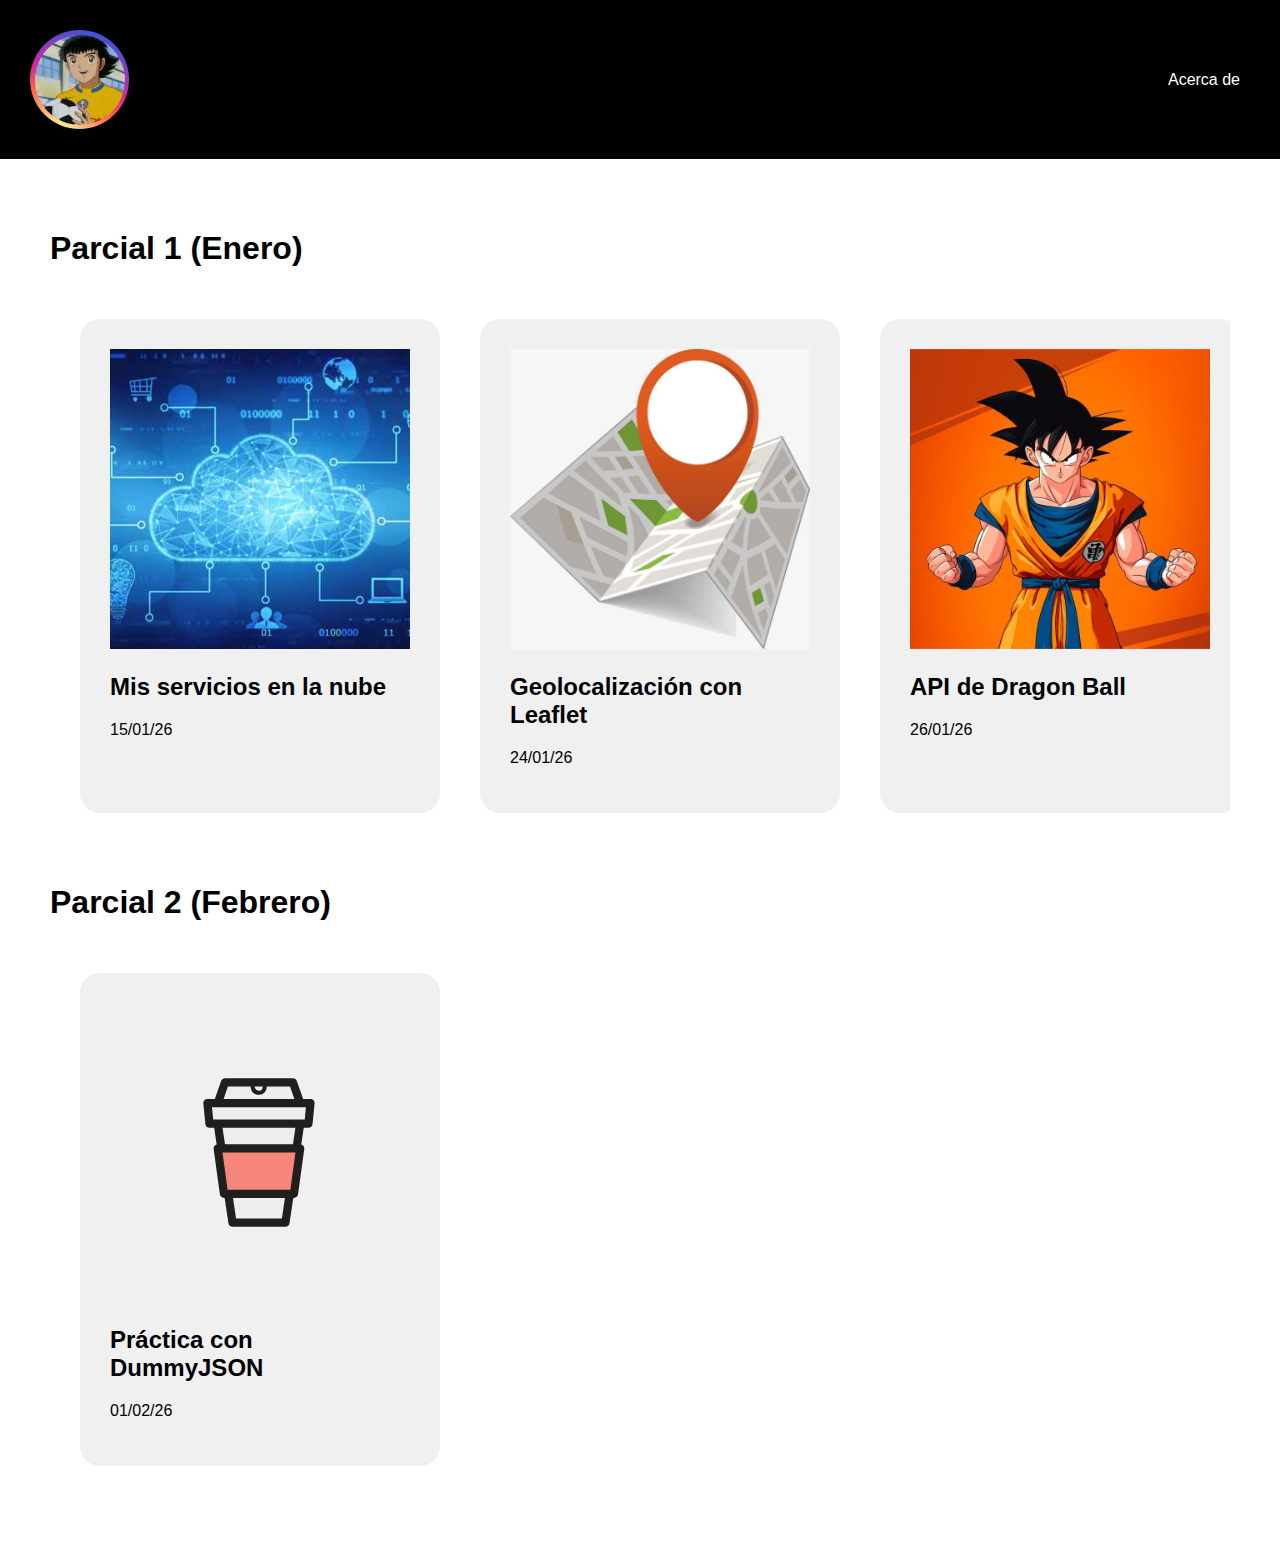
<file: index.html>
<!DOCTYPE html>
<html lang="en">
<head>
    <meta charset="UTF-8">
    <meta name="viewport" content="width=device-width, initial-scale=1.0">
    <title>Prácticas de Santiago</title>
    <link rel="stylesheet" href="style.css">
</head>
<body>
    <header>
        <div class="ig-story">
            <a href="https://www.instagram.com/santiago.gozz">
            <img src="img/Oliver-Atom-America.png" alt="Logo">
            </a>
        </div>
        
        <nav>
            <a href="">Acerca de</a>
        </nav>
    </header>

    <div class="practices">
        
        <h1>Parcial 1 (Enero)</h1>
        
        <div class="carousel-container">
            <div class="practice-card">
                <a href="/cloudservices/">
                    <div class="practice-img">
                        <img src="img/cloud.jpg" alt="Imagen">
                    </div>
                </a>
                <div class="practice-info">
                    <h2>Mis servicios en la nube</h2>
                    <p>15/01/26</p>
                </div>
            </div>

            <div class="practice-card">
                <a href="/map geolocalization/">
                    <div class="practice-img">
                        <img src="img/geolocalizacion.png" alt="Imagen">
                    </div>
                </a>
                <div class="practice-info">
                    <h2>Geolocalización con Leaflet</h2>
                    <p>24/01/26</p>
                </div>
            </div>

            <div class="practice-card">
                <a href="/dragonball/">
                    <div class="practice-img">
                        <img src="img/dragonball.webp" alt="Imagen">
                    </div>
                </a>
                <div class="practice-info">
                    <h2>API de Dragon Ball</h2>
                    <p>26/01/26</p>
                </div>
            </div>

            <div class="practice-card">
                <a href="/practica_proyecto/">
                    <div class="practice-img">
                        <img src="img/dobleL.png" alt="Imagen">
                    </div>
                </a>
                <div class="practice-info">
                    <h2>Integración de API propia</h2>
                    <p>26/01/26</p>
                </div>
            </div>
        </div>

        <h1>Parcial 2 (Febrero)</h1>

        <div class="carousel-container">
            <div class="practice-card">
                <a href="/practica_dummyJSON/">
                    <div class="practice-img">
                        <img src="img/coffee.svg" alt="Imagen">
                    </div>
                </a>
                <div class="practice-info">
                    <h2>Práctica con DummyJSON</h2>
                    <p>01/02/26</p>
                </div>
            </div>
        </div>
    </div>
</body>
</html>
</file>
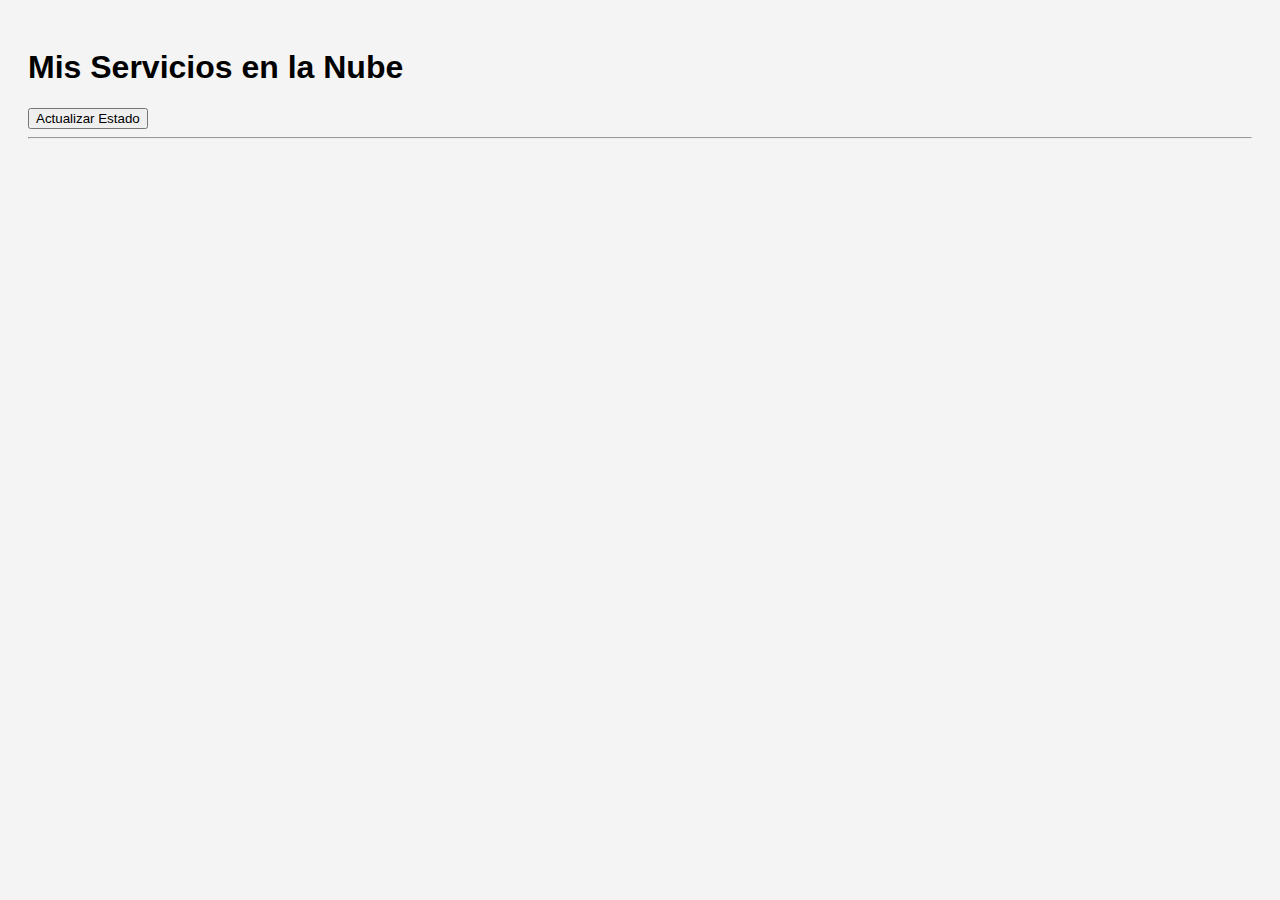
<file: cloudservices/index.html>
<!DOCTYPE html> 
<html lang="es"> 
<head> 
   <meta charset="UTF-8"> 
   <title>Dashboard Cloud</title> 
   <style>
body { font-family: sans-serif; background-color: #f4f4f4; padding: 20px; }
.contenedor { display: flex; gap: 20px; flex-wrap: wrap; }

/* Estilos de las tarjetas */
.card {
background: white;
padding: 15px;
border-radius: 8px;
box-shadow: 0 2px 5px  rgba(0,0,0,0.1);
width: 250px;
}
.card h3 { margin-top: 0; color: #333; }
.tipo { font-weight: bold; color: #555; font-size: 0.9em; }

/* Colores para el estado */
.activo { color: green; font-weight: bold; }
.inactivo { color: red; font-weight: bold; } 
   </style> 
</head> 
<body> 
   <h1>Mis Servicios en la Nube</h1> 
   <button onclick="cargarServicios()">Actualizar Estado</button> 
   <hr>

<!-- Aquí se inyectarán las tarjetas dinámicamente --> 
   <div id="contenedor-servicios" class="contenedor"></div> 
   <script src="app.js"></script> 
</body> 
</html>
</file>
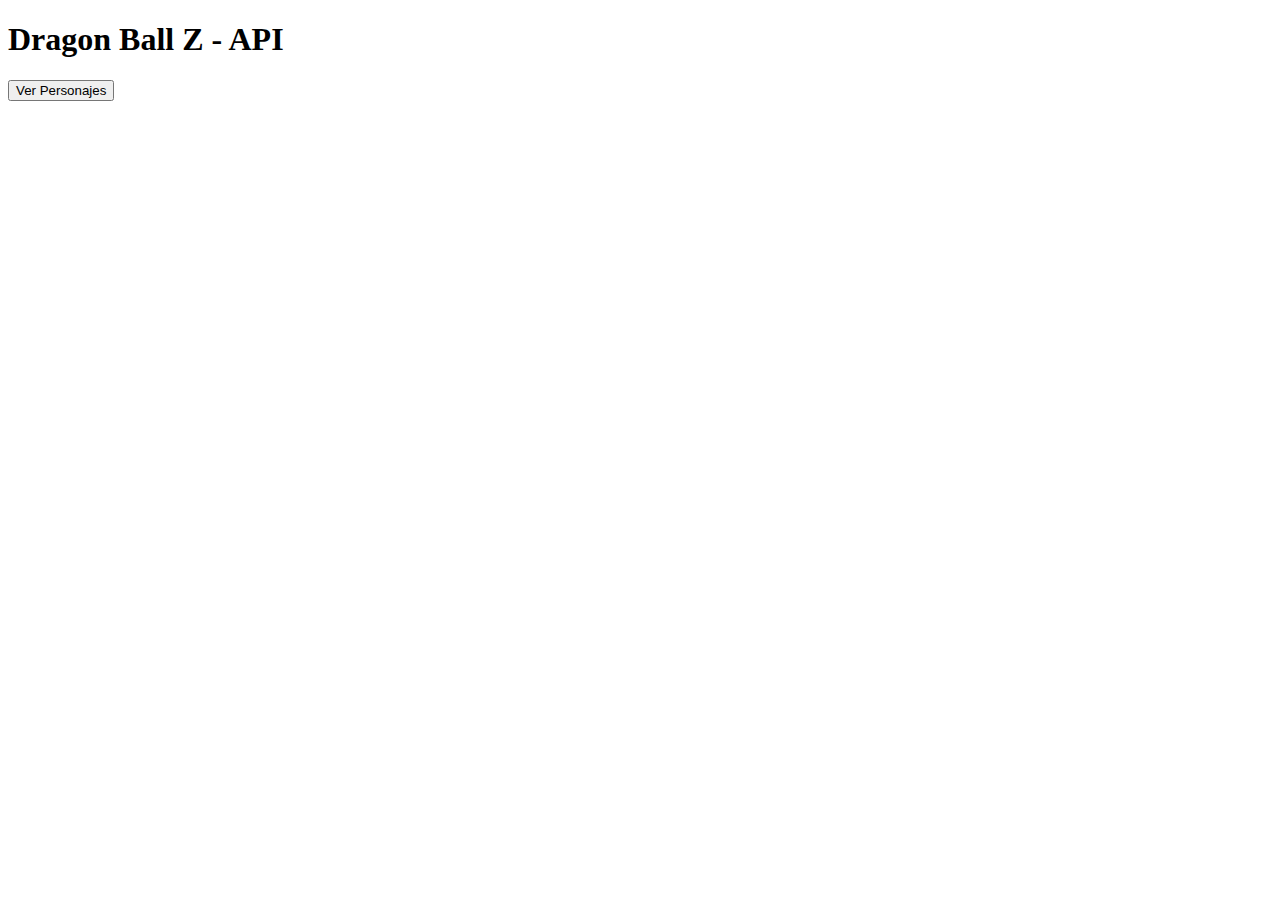
<file: dragonball/index.html>
<!DOCTYPE html>
<html lang="es">

<head>
    <meta charset="UTF-8">
    <meta name="viewport" content="width=device-width, initial-scale=1.0">
    <title>Dragon Ball API</title>
    <!-- Vinculamos nuestra hoja de estilos local -->
    <link rel="stylesheet" href="styles.css">
</head>

<body>
    <main>
        <h1>Dragon Ball Z - API</h1>
       
        <!-- Este botón ejecutará la función principal al hacer clic -->
        <button onclick="cargarPersonajes()">Ver Personajes</button>
       
        <!-- Contenedor vacío donde JS colocará las tarjetas -->
        <div id="contenedor-personajes"></div>
    </main>
   
    <!-- Vinculamos nuestro script de lógica al final del body -->
    <script src="dragonball.js"></script>
</body>

</html>
</file>
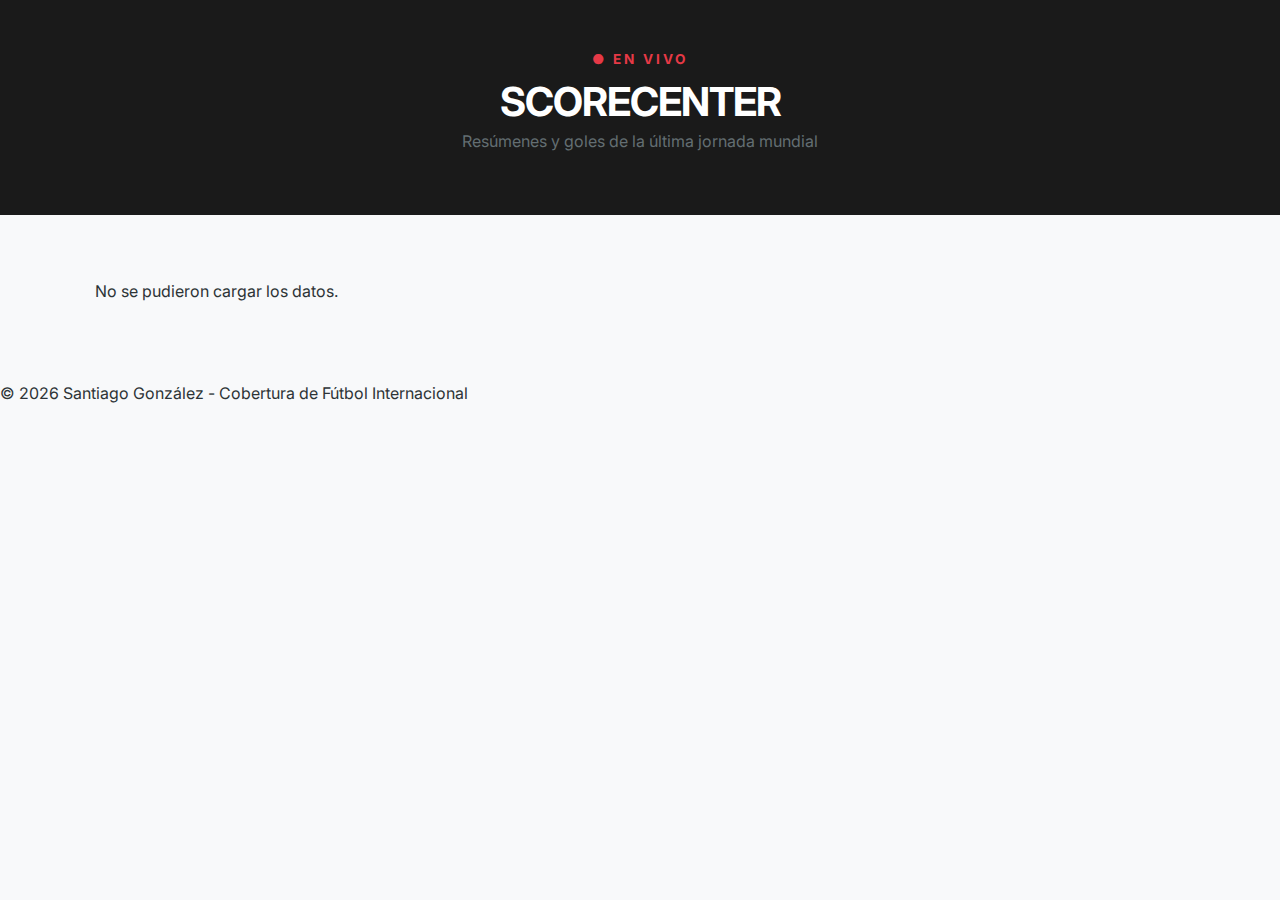
<file: scorecenter/index.html>
<!DOCTYPE html>
<html lang="es">
<head>
    <meta charset="UTF-8">
    <meta name="viewport" content="width=device-width, initial-scale=1.0">
    <title>ScoreCenter | Última Jornada Mundial</title>
    <link rel="stylesheet" href="styles.css">
    <link href="https://fonts.googleapis.com/css2?family=Inter:wght@400;700&display=swap" rel="stylesheet">
</head>
<body>
    <header>
        <div class="header-content">
            <span class="live-indicator">● EN VIVO</span>
            <h1>ScoreCenter</h1>
            <p>Resúmenes y goles de la última jornada mundial</p>
        </div>
    </header>

    <main id="cards-container" class="container">
        </main>

    <footer>
        <p>&copy; 2026 Santiago González - Cobertura de Fútbol Internacional</p>
    </footer>

    <script src="main.js"></script>
</body>
</html>
</file>
<file: style.css>
body {
    font-family: sans-serif;
    margin: 0;
}

.tarjeta{
    margin: 20px;
    border: 2px;
    border-style: solid;
    border-radius: 20px;
    padding: 10px;
}

header{
    display: flex;
    flex-wrap: wrap;
    align-items: center;
    justify-content: space-between;
    background: black;
    padding: 30px;
}

nav{
    padding-right: 10px;
}

nav a{
    color: white;
    text-decoration: none;
    font-weight: 400;
}

header .ig-story{
    background: radial-gradient(circle at 30% 107%, #fdf497 0%, #fdf497 5%, #fd5949 45%, #d6249f 60%, #285ae1 90%);
    border-radius: 50%;
    width: 11vh;
    height: 11vh;

    display: flex;
    justify-content: center;
    align-items: center;
}

header img{
    width: 10vh;
    border-radius: 50%;
    object-fit: cover;
    display: block;
}

.practices{
    display: flex;
    flex-wrap: wrap;
    padding: 50px;
}

.practice-card{
    padding: 30px;
    background-color: rgb(240, 240, 240);
    border-radius: 20px;
    margin: 10px;
    max-width: 300px;
}


.practice-img img{
    width: 300px;
    height: 300px;
}

.carousel-container {
    display: flex;       /* Alinea las tarjetas en fila */
    flex-direction: row; /* Asegura que la dirección sea horizontal */
    flex-wrap: nowrap;   /* ¡IMPORTANTE! Evita que las tarjetas se vayan hacia abajo */
    
    overflow-x: auto;    /* Permite el scroll horizontal */
    gap: 20px;           /* Espacio entre tarjetas */
    padding: 20px;
    width: 100%;         /* Ocupa el ancho de la pantalla */
    margin-bottom: 20px;
}

.carousel-container::-webkit-scrollbar {
    display: none; /* Oculta scroll en Chrome/Safari */
}
</file>
<file: dragonball/styles.css>
/* Estilo base para la tarjeta del personaje */
.practice-card {
    background-color: #ffffff;
    border: 1px solid #e5e5e5;
    border-radius: 6px; /* Bordes redondeados */
    padding: 2rem;
    transition: all 0.3s ease; /* Suaviza la animación del hover */
    text-decoration: none;
    color: inherit;
    display: flex;
    flex-direction: column;
    margin: 10px; /* Separación entre tarjetas */
    max-width: 300px; /* Ancho máximo para que no se estiren demasiado */
    display: inline-block; /* Para que se pongan una al lado de otra */
    vertical-align: top;
}

/* Efecto al pasar el mouse por encima */
.practice-card:hover {
    border-color: #2a2a2a;
    box-shadow: 0 10px 15px rgba(0, 0, 0, 0.1); /* Sombra suave */
    transform: translateY(-5px); /* Pequeño movimiento hacia arriba */
}

.practice-title {
    color: #e67e22; /* Color naranja estilo Dragon Ball */
}

#contenedor-personajes {
    display: flex;
    flex-wrap: wrap;
    justify-content: center;
    gap: 20px;
    padding: 20px;
}
</file>
<file: scorecenter/styles.css>
:root {
    --primario: #1a1a1a;
    --acento: #e63946;
    --fondo: #f8f9fa;
    --blanco: #ffffff;
    --texto-principal: #2d3436;
    --texto-suave: #636e72;
    --borde: #dfe6e9;
}

* { box-sizing: border-box; }

body {
    font-family: 'Inter', sans-serif;
    background-color: var(--fondo);
    margin: 0;
    color: var(--texto-principal);
}

header {
    background-color: var(--primario);
    color: var(--blanco);
    padding: 3rem 1rem;
    text-align: center;
}

.header-content h1 {
    margin: 0;
    font-size: 2.5rem;
    letter-spacing: -1px;
    text-transform: uppercase;
}

.header-content p {
    color: var(--texto-suave);
    margin-top: 5px;
}

.live-indicator {
    display: inline-block;
    color: var(--acento);
    font-weight: 700;
    font-size: 0.85rem;
    letter-spacing: 3px;
    margin-bottom: 10px;
    animation: parpadeo 2s infinite;
}

@keyframes parpadeo {
    0% { opacity: 1; }
    50% { opacity: 0.4; }
    100% { opacity: 1; }
}

.container {
    display: grid;
    grid-template-columns: repeat(auto-fill, minmax(320px, 1fr));
    gap: 30px;
    padding: 50px 20px;
    max-width: 1300px;
    margin: 0 auto;
}

.card {
    background: var(--blanco);
    border-radius: 8px;
    overflow: hidden;
    box-shadow: 0 4px 6px rgba(0,0,0,0.05);
    border: 1px solid var(--borde);
    display: flex;
    flex-direction: column;
    transition: transform 0.3s ease;
}

.card:hover { transform: translateY(-5px); }

.match-thumb {
    width: 100%;
    height: 190px;
    object-fit: cover;
}

.card-content { padding: 20px; flex-grow: 1; }

.torneo {
    display: flex;
    align-items: center;
    gap: 10px;
    margin-bottom: 12px;
}

.flag-icon {
    width: 28px !important;    
    height: 18px !important;  
    object-fit: cover;         
    border-radius: 2px;
    box-shadow: 0 1px 2px rgba(0,0,0,0.2);
    display: block;     
}

.card-competition {
    font-size: 0.75rem;
    font-weight: 700;
    color: var(--acento);
    text-transform: uppercase;
}

.card-title {
    font-size: 1.15rem;
    font-weight: 700;
    min-height: 3rem;
}

.btn-watch {
    display: block;
    text-align: center;
    background-color: var(--primario);
    color: var(--blanco);
    text-decoration: none;
    padding: 12px;
    font-weight: 700;
    text-transform: uppercase;
    border-radius: 4px;
    transition: background 0.2s;
}

.btn-watch:hover { background-color: var(--acento); }

@media (max-width: 600px) {
    .container { grid-template-columns: 1fr; }
}
</file>
